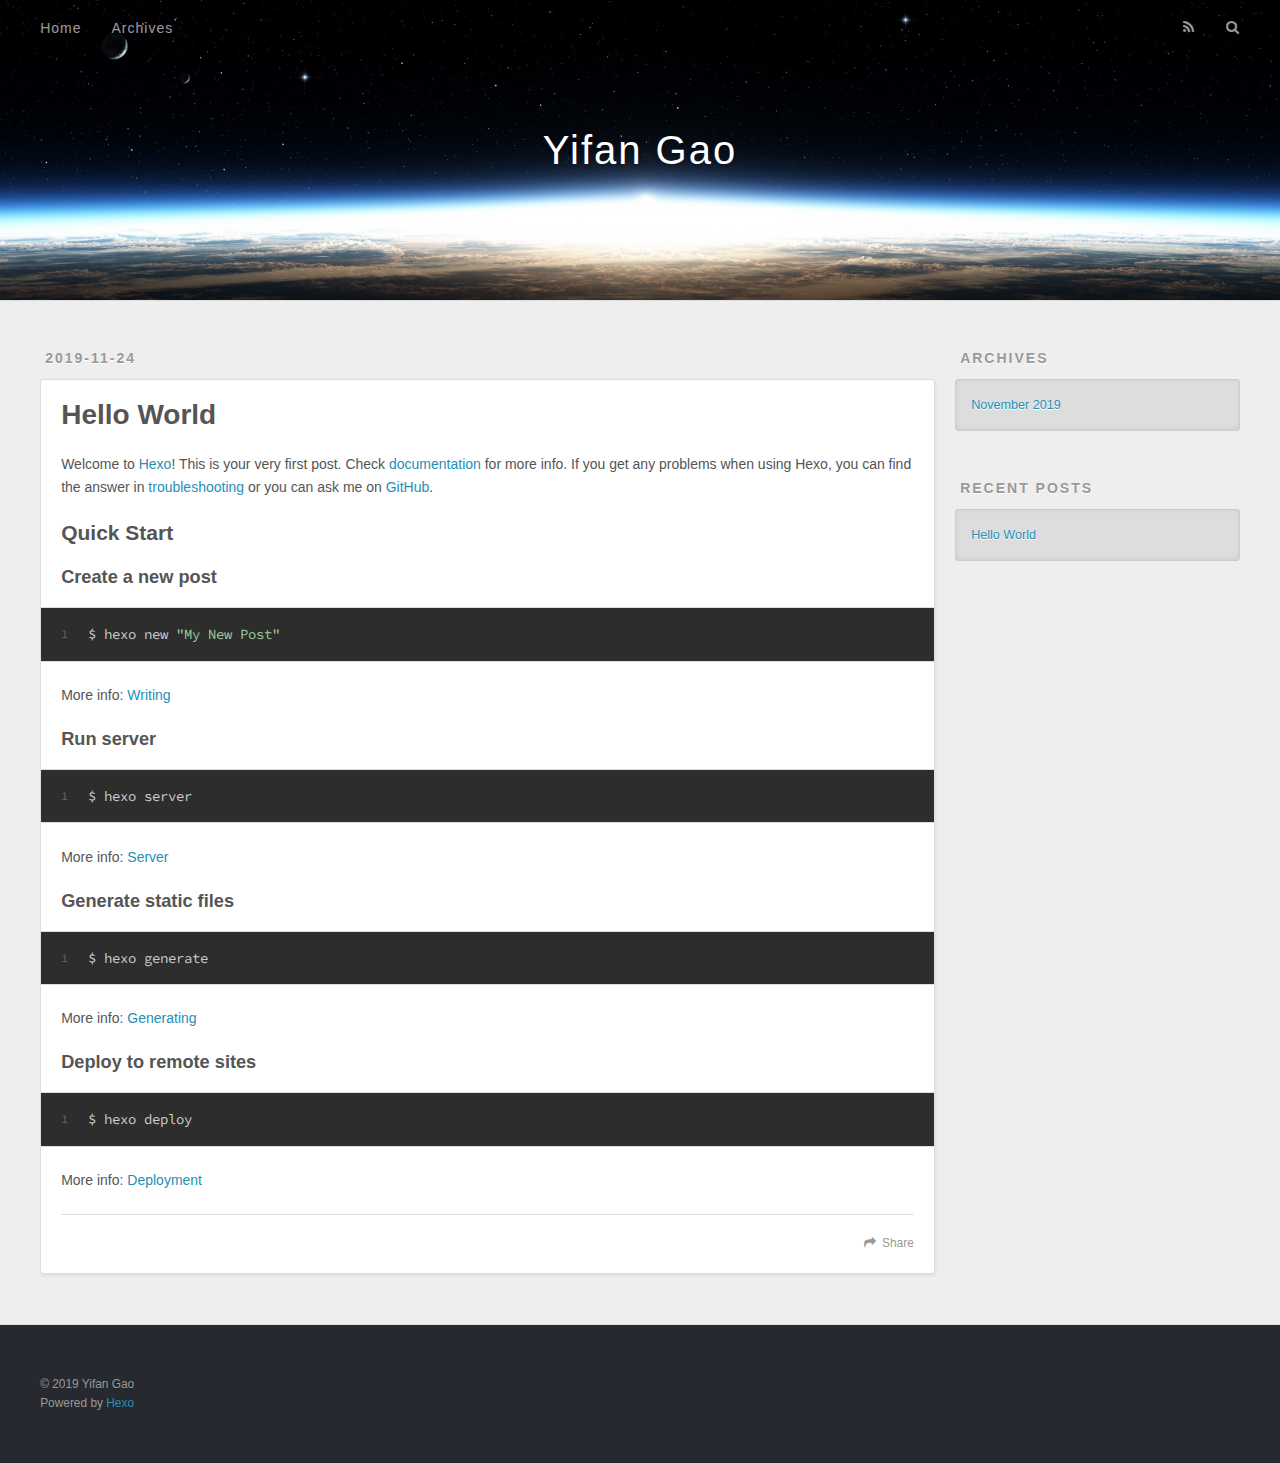
<file: index.html>
<!DOCTYPE html>
<html>
<head>
  <meta charset="utf-8">
  

  
  <title>Yifan Gao</title>
  <meta name="viewport" content="width=device-width, initial-scale=1, maximum-scale=1">
  <meta property="og:type" content="website">
<meta property="og:title" content="Yifan Gao">
<meta property="og:url" content="http:&#x2F;&#x2F;yoursite.com&#x2F;index.html">
<meta property="og:site_name" content="Yifan Gao">
<meta property="og:locale" content="en">
<meta name="twitter:card" content="summary">
  
    <link rel="alternate" href="/atom.xml" title="Yifan Gao" type="application/atom+xml">
  
  
    <link rel="icon" href="/favicon.png">
  
  
    <link href="//fonts.googleapis.com/css?family=Source+Code+Pro" rel="stylesheet" type="text/css">
  
  <link rel="stylesheet" href="/css/style.css">
</head>

<body>
  <div id="container">
    <div id="wrap">
      <header id="header">
  <div id="banner"></div>
  <div id="header-outer" class="outer">
    <div id="header-title" class="inner">
      <h1 id="logo-wrap">
        <a href="/" id="logo">Yifan Gao</a>
      </h1>
      
    </div>
    <div id="header-inner" class="inner">
      <nav id="main-nav">
        <a id="main-nav-toggle" class="nav-icon"></a>
        
          <a class="main-nav-link" href="/">Home</a>
        
          <a class="main-nav-link" href="/archives">Archives</a>
        
      </nav>
      <nav id="sub-nav">
        
          <a id="nav-rss-link" class="nav-icon" href="/atom.xml" title="RSS Feed"></a>
        
        <a id="nav-search-btn" class="nav-icon" title="Search"></a>
      </nav>
      <div id="search-form-wrap">
        <form action="//google.com/search" method="get" accept-charset="UTF-8" class="search-form"><input type="search" name="q" class="search-form-input" placeholder="Search"><button type="submit" class="search-form-submit">&#xF002;</button><input type="hidden" name="sitesearch" value="http://yoursite.com"></form>
      </div>
    </div>
  </div>
</header>
      <div class="outer">
        <section id="main">
  
    <article id="post-hello-world" class="article article-type-post" itemscope itemprop="blogPost">
  <div class="article-meta">
    <a href="/2019/11/24/hello-world/" class="article-date">
  <time datetime="2019-11-24T15:55:44.000Z" itemprop="datePublished">2019-11-24</time>
</a>
    
  </div>
  <div class="article-inner">
    
    
      <header class="article-header">
        
  
    <h1 itemprop="name">
      <a class="article-title" href="/2019/11/24/hello-world/">Hello World</a>
    </h1>
  

      </header>
    
    <div class="article-entry" itemprop="articleBody">
      
        <p>Welcome to <a href="https://hexo.io/" target="_blank" rel="noopener">Hexo</a>! This is your very first post. Check <a href="https://hexo.io/docs/" target="_blank" rel="noopener">documentation</a> for more info. If you get any problems when using Hexo, you can find the answer in <a href="https://hexo.io/docs/troubleshooting.html" target="_blank" rel="noopener">troubleshooting</a> or you can ask me on <a href="https://github.com/hexojs/hexo/issues" target="_blank" rel="noopener">GitHub</a>.</p>
<h2 id="Quick-Start"><a href="#Quick-Start" class="headerlink" title="Quick Start"></a>Quick Start</h2><h3 id="Create-a-new-post"><a href="#Create-a-new-post" class="headerlink" title="Create a new post"></a>Create a new post</h3><figure class="highlight bash"><table><tr><td class="gutter"><pre><span class="line">1</span><br></pre></td><td class="code"><pre><span class="line">$ hexo new <span class="string">"My New Post"</span></span><br></pre></td></tr></table></figure>

<p>More info: <a href="https://hexo.io/docs/writing.html" target="_blank" rel="noopener">Writing</a></p>
<h3 id="Run-server"><a href="#Run-server" class="headerlink" title="Run server"></a>Run server</h3><figure class="highlight bash"><table><tr><td class="gutter"><pre><span class="line">1</span><br></pre></td><td class="code"><pre><span class="line">$ hexo server</span><br></pre></td></tr></table></figure>

<p>More info: <a href="https://hexo.io/docs/server.html" target="_blank" rel="noopener">Server</a></p>
<h3 id="Generate-static-files"><a href="#Generate-static-files" class="headerlink" title="Generate static files"></a>Generate static files</h3><figure class="highlight bash"><table><tr><td class="gutter"><pre><span class="line">1</span><br></pre></td><td class="code"><pre><span class="line">$ hexo generate</span><br></pre></td></tr></table></figure>

<p>More info: <a href="https://hexo.io/docs/generating.html" target="_blank" rel="noopener">Generating</a></p>
<h3 id="Deploy-to-remote-sites"><a href="#Deploy-to-remote-sites" class="headerlink" title="Deploy to remote sites"></a>Deploy to remote sites</h3><figure class="highlight bash"><table><tr><td class="gutter"><pre><span class="line">1</span><br></pre></td><td class="code"><pre><span class="line">$ hexo deploy</span><br></pre></td></tr></table></figure>

<p>More info: <a href="https://hexo.io/docs/one-command-deployment.html" target="_blank" rel="noopener">Deployment</a></p>

      
    </div>
    <footer class="article-footer">
      <a data-url="http://yoursite.com/2019/11/24/hello-world/" data-id="ck3da28a30000de2x5klj19qu" class="article-share-link">Share</a>
      
      
    </footer>
  </div>
  
</article>


  


</section>
        
          <aside id="sidebar">
  
    

  
    

  
    
  
    
  <div class="widget-wrap">
    <h3 class="widget-title">Archives</h3>
    <div class="widget">
      <ul class="archive-list"><li class="archive-list-item"><a class="archive-list-link" href="/archives/2019/11/">November 2019</a></li></ul>
    </div>
  </div>


  
    
  <div class="widget-wrap">
    <h3 class="widget-title">Recent Posts</h3>
    <div class="widget">
      <ul>
        
          <li>
            <a href="/2019/11/24/hello-world/">Hello World</a>
          </li>
        
      </ul>
    </div>
  </div>

  
</aside>
        
      </div>
      <footer id="footer">
  
  <div class="outer">
    <div id="footer-info" class="inner">
      &copy; 2019 Yifan Gao<br>
      Powered by <a href="http://hexo.io/" target="_blank">Hexo</a>
    </div>
  </div>
</footer>
    </div>
    <nav id="mobile-nav">
  
    <a href="/" class="mobile-nav-link">Home</a>
  
    <a href="/archives" class="mobile-nav-link">Archives</a>
  
</nav>
    

<script src="//ajax.googleapis.com/ajax/libs/jquery/2.0.3/jquery.min.js"></script>


  <link rel="stylesheet" href="/fancybox/jquery.fancybox.css">
  <script src="/fancybox/jquery.fancybox.pack.js"></script>


<script src="/js/script.js"></script>



  </div>
</body>
</html>
</file>
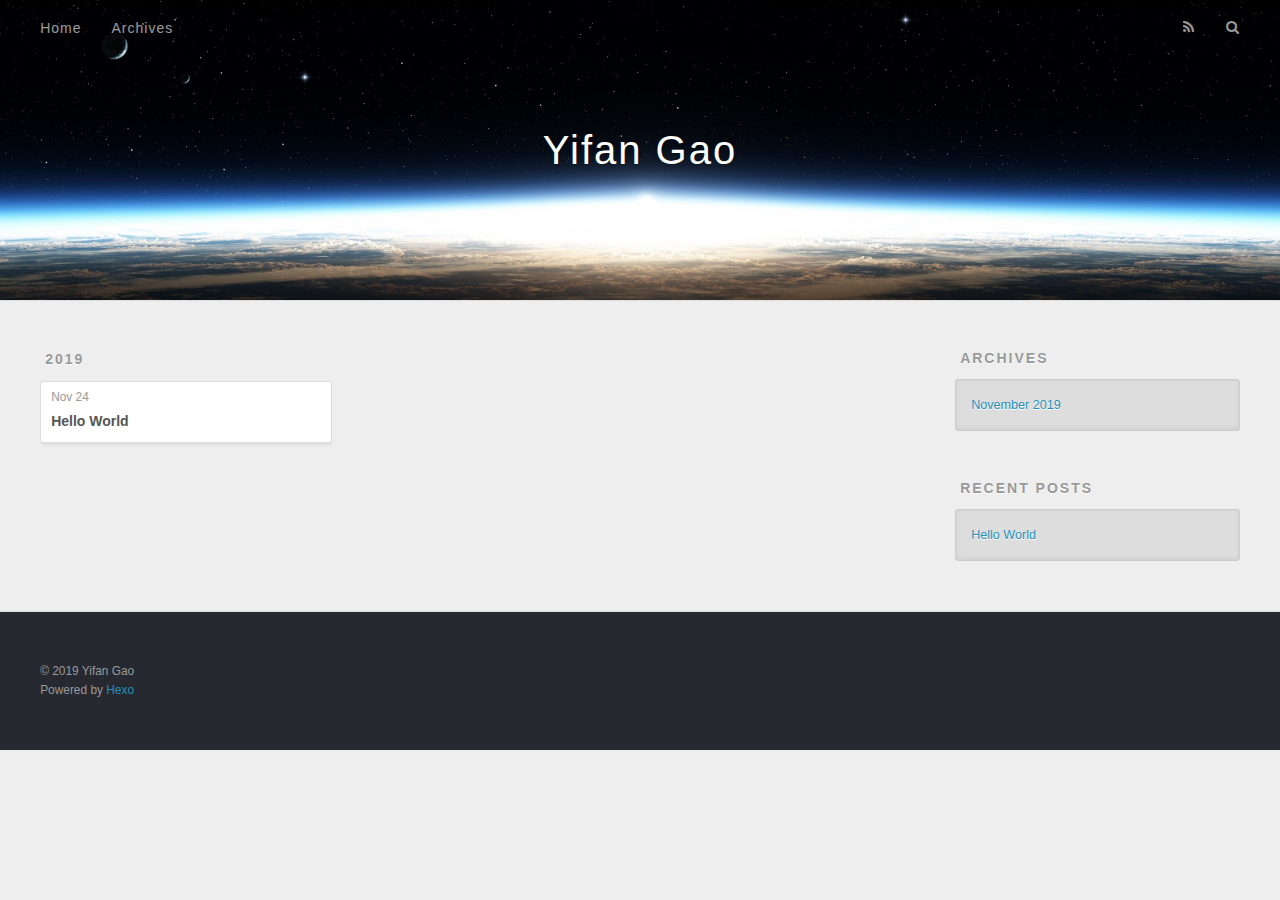
<file: archives/index.html>
<!DOCTYPE html>
<html>
<head>
  <meta charset="utf-8">
  

  
  <title>Archives | Yifan Gao</title>
  <meta name="viewport" content="width=device-width, initial-scale=1, maximum-scale=1">
  <meta property="og:type" content="website">
<meta property="og:title" content="Yifan Gao">
<meta property="og:url" content="http:&#x2F;&#x2F;yoursite.com&#x2F;archives&#x2F;index.html">
<meta property="og:site_name" content="Yifan Gao">
<meta property="og:locale" content="en">
<meta name="twitter:card" content="summary">
  
    <link rel="alternate" href="/atom.xml" title="Yifan Gao" type="application/atom+xml">
  
  
    <link rel="icon" href="/favicon.png">
  
  
    <link href="//fonts.googleapis.com/css?family=Source+Code+Pro" rel="stylesheet" type="text/css">
  
  <link rel="stylesheet" href="/css/style.css">
</head>

<body>
  <div id="container">
    <div id="wrap">
      <header id="header">
  <div id="banner"></div>
  <div id="header-outer" class="outer">
    <div id="header-title" class="inner">
      <h1 id="logo-wrap">
        <a href="/" id="logo">Yifan Gao</a>
      </h1>
      
    </div>
    <div id="header-inner" class="inner">
      <nav id="main-nav">
        <a id="main-nav-toggle" class="nav-icon"></a>
        
          <a class="main-nav-link" href="/">Home</a>
        
          <a class="main-nav-link" href="/archives">Archives</a>
        
      </nav>
      <nav id="sub-nav">
        
          <a id="nav-rss-link" class="nav-icon" href="/atom.xml" title="RSS Feed"></a>
        
        <a id="nav-search-btn" class="nav-icon" title="Search"></a>
      </nav>
      <div id="search-form-wrap">
        <form action="//google.com/search" method="get" accept-charset="UTF-8" class="search-form"><input type="search" name="q" class="search-form-input" placeholder="Search"><button type="submit" class="search-form-submit">&#xF002;</button><input type="hidden" name="sitesearch" value="http://yoursite.com"></form>
      </div>
    </div>
  </div>
</header>
      <div class="outer">
        <section id="main">
  
  
    
    
      
      
      <section class="archives-wrap">
        <div class="archive-year-wrap">
          <a href="/archives/2019" class="archive-year">2019</a>
        </div>
        <div class="archives">
    
    <article class="archive-article archive-type-post">
  <div class="archive-article-inner">
    <header class="archive-article-header">
      <a href="/2019/11/24/hello-world/" class="archive-article-date">
  <time datetime="2019-11-24T15:55:44.000Z" itemprop="datePublished">Nov 24</time>
</a>
      
  
    <h1 itemprop="name">
      <a class="archive-article-title" href="/2019/11/24/hello-world/">Hello World</a>
    </h1>
  

    </header>
  </div>
</article>
  
  
    </div></section>
  


</section>
        
          <aside id="sidebar">
  
    

  
    

  
    
  
    
  <div class="widget-wrap">
    <h3 class="widget-title">Archives</h3>
    <div class="widget">
      <ul class="archive-list"><li class="archive-list-item"><a class="archive-list-link" href="/archives/2019/11/">November 2019</a></li></ul>
    </div>
  </div>


  
    
  <div class="widget-wrap">
    <h3 class="widget-title">Recent Posts</h3>
    <div class="widget">
      <ul>
        
          <li>
            <a href="/2019/11/24/hello-world/">Hello World</a>
          </li>
        
      </ul>
    </div>
  </div>

  
</aside>
        
      </div>
      <footer id="footer">
  
  <div class="outer">
    <div id="footer-info" class="inner">
      &copy; 2019 Yifan Gao<br>
      Powered by <a href="http://hexo.io/" target="_blank">Hexo</a>
    </div>
  </div>
</footer>
    </div>
    <nav id="mobile-nav">
  
    <a href="/" class="mobile-nav-link">Home</a>
  
    <a href="/archives" class="mobile-nav-link">Archives</a>
  
</nav>
    

<script src="//ajax.googleapis.com/ajax/libs/jquery/2.0.3/jquery.min.js"></script>


  <link rel="stylesheet" href="/fancybox/jquery.fancybox.css">
  <script src="/fancybox/jquery.fancybox.pack.js"></script>


<script src="/js/script.js"></script>



  </div>
</body>
</html>
</file>
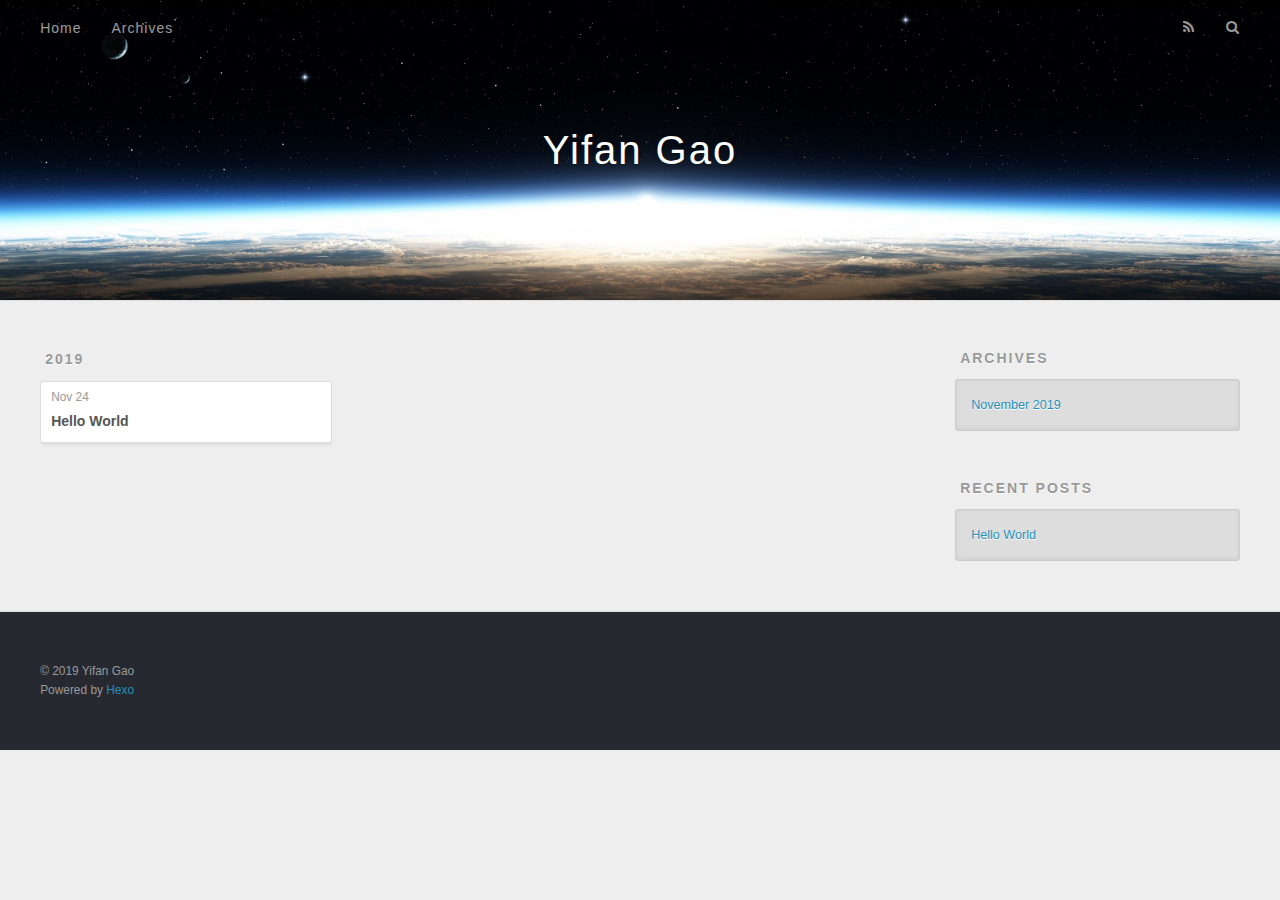
<file: archives/2019/index.html>
<!DOCTYPE html>
<html>
<head>
  <meta charset="utf-8">
  

  
  <title>Archives: 2019 | Yifan Gao</title>
  <meta name="viewport" content="width=device-width, initial-scale=1, maximum-scale=1">
  <meta property="og:type" content="website">
<meta property="og:title" content="Yifan Gao">
<meta property="og:url" content="http:&#x2F;&#x2F;yoursite.com&#x2F;archives&#x2F;2019&#x2F;index.html">
<meta property="og:site_name" content="Yifan Gao">
<meta property="og:locale" content="en">
<meta name="twitter:card" content="summary">
  
    <link rel="alternate" href="/atom.xml" title="Yifan Gao" type="application/atom+xml">
  
  
    <link rel="icon" href="/favicon.png">
  
  
    <link href="//fonts.googleapis.com/css?family=Source+Code+Pro" rel="stylesheet" type="text/css">
  
  <link rel="stylesheet" href="/css/style.css">
</head>

<body>
  <div id="container">
    <div id="wrap">
      <header id="header">
  <div id="banner"></div>
  <div id="header-outer" class="outer">
    <div id="header-title" class="inner">
      <h1 id="logo-wrap">
        <a href="/" id="logo">Yifan Gao</a>
      </h1>
      
    </div>
    <div id="header-inner" class="inner">
      <nav id="main-nav">
        <a id="main-nav-toggle" class="nav-icon"></a>
        
          <a class="main-nav-link" href="/">Home</a>
        
          <a class="main-nav-link" href="/archives">Archives</a>
        
      </nav>
      <nav id="sub-nav">
        
          <a id="nav-rss-link" class="nav-icon" href="/atom.xml" title="RSS Feed"></a>
        
        <a id="nav-search-btn" class="nav-icon" title="Search"></a>
      </nav>
      <div id="search-form-wrap">
        <form action="//google.com/search" method="get" accept-charset="UTF-8" class="search-form"><input type="search" name="q" class="search-form-input" placeholder="Search"><button type="submit" class="search-form-submit">&#xF002;</button><input type="hidden" name="sitesearch" value="http://yoursite.com"></form>
      </div>
    </div>
  </div>
</header>
      <div class="outer">
        <section id="main">
  
  
    
    
      
      
      <section class="archives-wrap">
        <div class="archive-year-wrap">
          <a href="/archives/2019" class="archive-year">2019</a>
        </div>
        <div class="archives">
    
    <article class="archive-article archive-type-post">
  <div class="archive-article-inner">
    <header class="archive-article-header">
      <a href="/2019/11/24/hello-world/" class="archive-article-date">
  <time datetime="2019-11-24T15:55:44.000Z" itemprop="datePublished">Nov 24</time>
</a>
      
  
    <h1 itemprop="name">
      <a class="archive-article-title" href="/2019/11/24/hello-world/">Hello World</a>
    </h1>
  

    </header>
  </div>
</article>
  
  
    </div></section>
  


</section>
        
          <aside id="sidebar">
  
    

  
    

  
    
  
    
  <div class="widget-wrap">
    <h3 class="widget-title">Archives</h3>
    <div class="widget">
      <ul class="archive-list"><li class="archive-list-item"><a class="archive-list-link" href="/archives/2019/11/">November 2019</a></li></ul>
    </div>
  </div>


  
    
  <div class="widget-wrap">
    <h3 class="widget-title">Recent Posts</h3>
    <div class="widget">
      <ul>
        
          <li>
            <a href="/2019/11/24/hello-world/">Hello World</a>
          </li>
        
      </ul>
    </div>
  </div>

  
</aside>
        
      </div>
      <footer id="footer">
  
  <div class="outer">
    <div id="footer-info" class="inner">
      &copy; 2019 Yifan Gao<br>
      Powered by <a href="http://hexo.io/" target="_blank">Hexo</a>
    </div>
  </div>
</footer>
    </div>
    <nav id="mobile-nav">
  
    <a href="/" class="mobile-nav-link">Home</a>
  
    <a href="/archives" class="mobile-nav-link">Archives</a>
  
</nav>
    

<script src="//ajax.googleapis.com/ajax/libs/jquery/2.0.3/jquery.min.js"></script>


  <link rel="stylesheet" href="/fancybox/jquery.fancybox.css">
  <script src="/fancybox/jquery.fancybox.pack.js"></script>


<script src="/js/script.js"></script>



  </div>
</body>
</html>
</file>
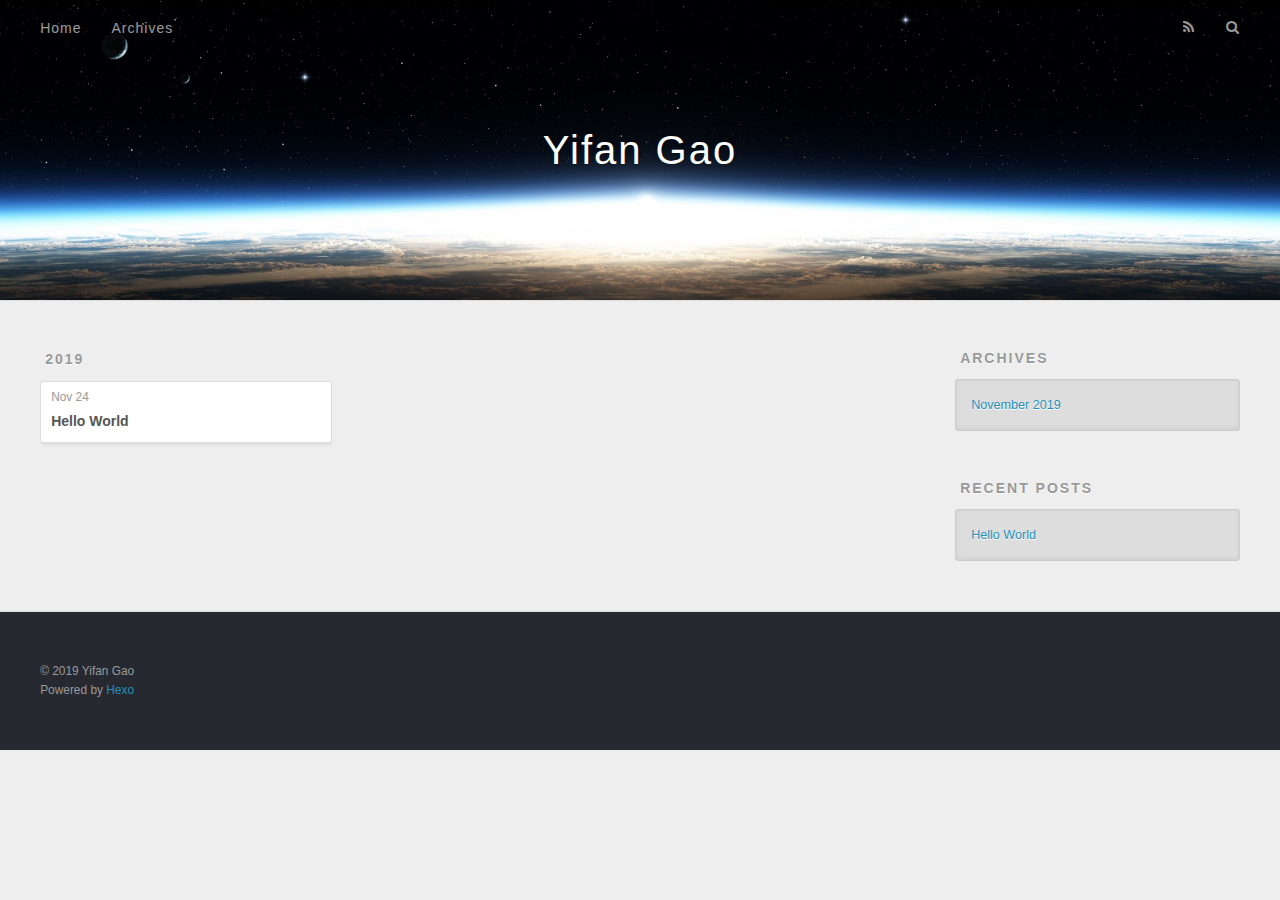
<file: archives/2019/11/index.html>
<!DOCTYPE html>
<html>
<head>
  <meta charset="utf-8">
  

  
  <title>Archives: 2019/11 | Yifan Gao</title>
  <meta name="viewport" content="width=device-width, initial-scale=1, maximum-scale=1">
  <meta property="og:type" content="website">
<meta property="og:title" content="Yifan Gao">
<meta property="og:url" content="http:&#x2F;&#x2F;yoursite.com&#x2F;archives&#x2F;2019&#x2F;11&#x2F;index.html">
<meta property="og:site_name" content="Yifan Gao">
<meta property="og:locale" content="en">
<meta name="twitter:card" content="summary">
  
    <link rel="alternate" href="/atom.xml" title="Yifan Gao" type="application/atom+xml">
  
  
    <link rel="icon" href="/favicon.png">
  
  
    <link href="//fonts.googleapis.com/css?family=Source+Code+Pro" rel="stylesheet" type="text/css">
  
  <link rel="stylesheet" href="/css/style.css">
</head>

<body>
  <div id="container">
    <div id="wrap">
      <header id="header">
  <div id="banner"></div>
  <div id="header-outer" class="outer">
    <div id="header-title" class="inner">
      <h1 id="logo-wrap">
        <a href="/" id="logo">Yifan Gao</a>
      </h1>
      
    </div>
    <div id="header-inner" class="inner">
      <nav id="main-nav">
        <a id="main-nav-toggle" class="nav-icon"></a>
        
          <a class="main-nav-link" href="/">Home</a>
        
          <a class="main-nav-link" href="/archives">Archives</a>
        
      </nav>
      <nav id="sub-nav">
        
          <a id="nav-rss-link" class="nav-icon" href="/atom.xml" title="RSS Feed"></a>
        
        <a id="nav-search-btn" class="nav-icon" title="Search"></a>
      </nav>
      <div id="search-form-wrap">
        <form action="//google.com/search" method="get" accept-charset="UTF-8" class="search-form"><input type="search" name="q" class="search-form-input" placeholder="Search"><button type="submit" class="search-form-submit">&#xF002;</button><input type="hidden" name="sitesearch" value="http://yoursite.com"></form>
      </div>
    </div>
  </div>
</header>
      <div class="outer">
        <section id="main">
  
  
    
    
      
      
      <section class="archives-wrap">
        <div class="archive-year-wrap">
          <a href="/archives/2019" class="archive-year">2019</a>
        </div>
        <div class="archives">
    
    <article class="archive-article archive-type-post">
  <div class="archive-article-inner">
    <header class="archive-article-header">
      <a href="/2019/11/24/hello-world/" class="archive-article-date">
  <time datetime="2019-11-24T15:55:44.000Z" itemprop="datePublished">Nov 24</time>
</a>
      
  
    <h1 itemprop="name">
      <a class="archive-article-title" href="/2019/11/24/hello-world/">Hello World</a>
    </h1>
  

    </header>
  </div>
</article>
  
  
    </div></section>
  


</section>
        
          <aside id="sidebar">
  
    

  
    

  
    
  
    
  <div class="widget-wrap">
    <h3 class="widget-title">Archives</h3>
    <div class="widget">
      <ul class="archive-list"><li class="archive-list-item"><a class="archive-list-link" href="/archives/2019/11/">November 2019</a></li></ul>
    </div>
  </div>


  
    
  <div class="widget-wrap">
    <h3 class="widget-title">Recent Posts</h3>
    <div class="widget">
      <ul>
        
          <li>
            <a href="/2019/11/24/hello-world/">Hello World</a>
          </li>
        
      </ul>
    </div>
  </div>

  
</aside>
        
      </div>
      <footer id="footer">
  
  <div class="outer">
    <div id="footer-info" class="inner">
      &copy; 2019 Yifan Gao<br>
      Powered by <a href="http://hexo.io/" target="_blank">Hexo</a>
    </div>
  </div>
</footer>
    </div>
    <nav id="mobile-nav">
  
    <a href="/" class="mobile-nav-link">Home</a>
  
    <a href="/archives" class="mobile-nav-link">Archives</a>
  
</nav>
    

<script src="//ajax.googleapis.com/ajax/libs/jquery/2.0.3/jquery.min.js"></script>


  <link rel="stylesheet" href="/fancybox/jquery.fancybox.css">
  <script src="/fancybox/jquery.fancybox.pack.js"></script>


<script src="/js/script.js"></script>



  </div>
</body>
</html>
</file>
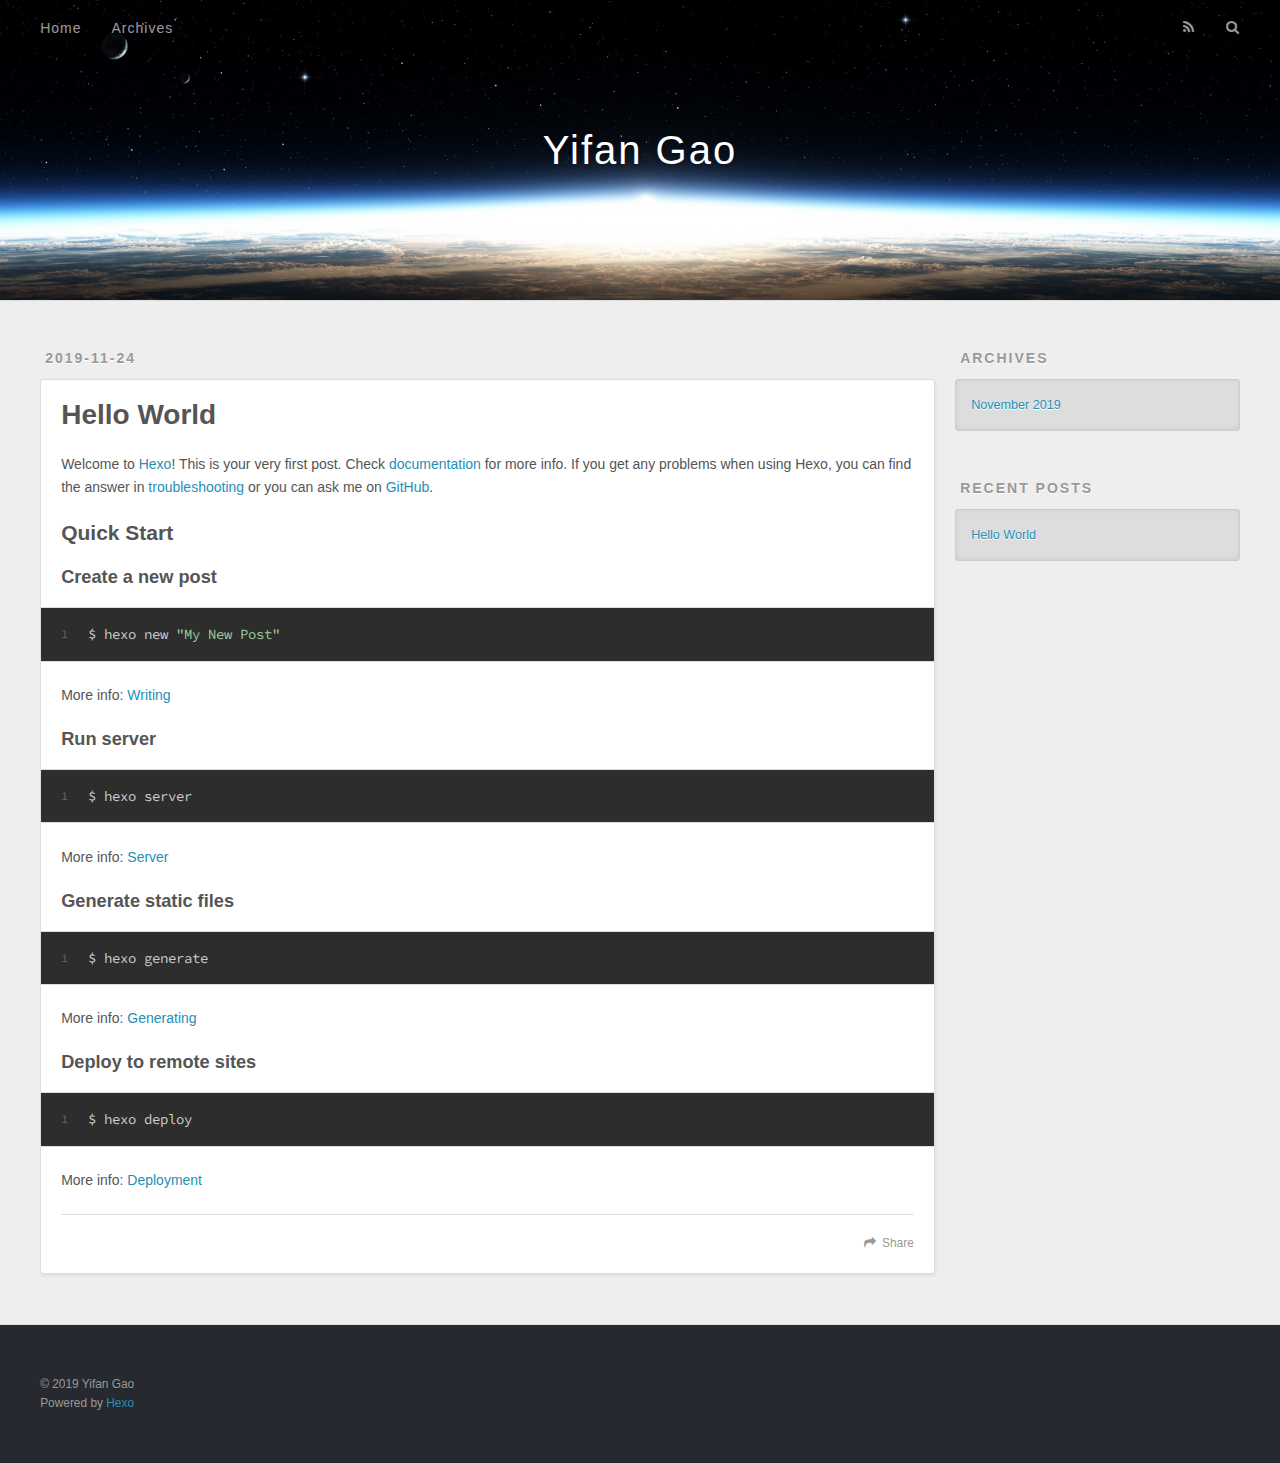
<file: 2019/11/24/hello-world/index.html>
<!DOCTYPE html>
<html>
<head>
  <meta charset="utf-8">
  

  
  <title>Hello World | Yifan Gao</title>
  <meta name="viewport" content="width=device-width, initial-scale=1, maximum-scale=1">
  <meta name="description" content="Welcome to Hexo! This is your very first post. Check documentation for more info. If you get any problems when using Hexo, you can find the answer in troubleshooting or you can ask me on GitHub. Quick">
<meta property="og:type" content="article">
<meta property="og:title" content="Hello World">
<meta property="og:url" content="http:&#x2F;&#x2F;yoursite.com&#x2F;2019&#x2F;11&#x2F;24&#x2F;hello-world&#x2F;index.html">
<meta property="og:site_name" content="Yifan Gao">
<meta property="og:description" content="Welcome to Hexo! This is your very first post. Check documentation for more info. If you get any problems when using Hexo, you can find the answer in troubleshooting or you can ask me on GitHub. Quick">
<meta property="og:locale" content="en">
<meta property="og:updated_time" content="2019-11-24T15:55:44.000Z">
<meta name="twitter:card" content="summary">
  
    <link rel="alternate" href="/atom.xml" title="Yifan Gao" type="application/atom+xml">
  
  
    <link rel="icon" href="/favicon.png">
  
  
    <link href="//fonts.googleapis.com/css?family=Source+Code+Pro" rel="stylesheet" type="text/css">
  
  <link rel="stylesheet" href="/css/style.css">
</head>

<body>
  <div id="container">
    <div id="wrap">
      <header id="header">
  <div id="banner"></div>
  <div id="header-outer" class="outer">
    <div id="header-title" class="inner">
      <h1 id="logo-wrap">
        <a href="/" id="logo">Yifan Gao</a>
      </h1>
      
    </div>
    <div id="header-inner" class="inner">
      <nav id="main-nav">
        <a id="main-nav-toggle" class="nav-icon"></a>
        
          <a class="main-nav-link" href="/">Home</a>
        
          <a class="main-nav-link" href="/archives">Archives</a>
        
      </nav>
      <nav id="sub-nav">
        
          <a id="nav-rss-link" class="nav-icon" href="/atom.xml" title="RSS Feed"></a>
        
        <a id="nav-search-btn" class="nav-icon" title="Search"></a>
      </nav>
      <div id="search-form-wrap">
        <form action="//google.com/search" method="get" accept-charset="UTF-8" class="search-form"><input type="search" name="q" class="search-form-input" placeholder="Search"><button type="submit" class="search-form-submit">&#xF002;</button><input type="hidden" name="sitesearch" value="http://yoursite.com"></form>
      </div>
    </div>
  </div>
</header>
      <div class="outer">
        <section id="main"><article id="post-hello-world" class="article article-type-post" itemscope itemprop="blogPost">
  <div class="article-meta">
    <a href="/2019/11/24/hello-world/" class="article-date">
  <time datetime="2019-11-24T15:55:44.000Z" itemprop="datePublished">2019-11-24</time>
</a>
    
  </div>
  <div class="article-inner">
    
    
      <header class="article-header">
        
  
    <h1 class="article-title" itemprop="name">
      Hello World
    </h1>
  

      </header>
    
    <div class="article-entry" itemprop="articleBody">
      
        <p>Welcome to <a href="https://hexo.io/" target="_blank" rel="noopener">Hexo</a>! This is your very first post. Check <a href="https://hexo.io/docs/" target="_blank" rel="noopener">documentation</a> for more info. If you get any problems when using Hexo, you can find the answer in <a href="https://hexo.io/docs/troubleshooting.html" target="_blank" rel="noopener">troubleshooting</a> or you can ask me on <a href="https://github.com/hexojs/hexo/issues" target="_blank" rel="noopener">GitHub</a>.</p>
<h2 id="Quick-Start"><a href="#Quick-Start" class="headerlink" title="Quick Start"></a>Quick Start</h2><h3 id="Create-a-new-post"><a href="#Create-a-new-post" class="headerlink" title="Create a new post"></a>Create a new post</h3><figure class="highlight bash"><table><tr><td class="gutter"><pre><span class="line">1</span><br></pre></td><td class="code"><pre><span class="line">$ hexo new <span class="string">"My New Post"</span></span><br></pre></td></tr></table></figure>

<p>More info: <a href="https://hexo.io/docs/writing.html" target="_blank" rel="noopener">Writing</a></p>
<h3 id="Run-server"><a href="#Run-server" class="headerlink" title="Run server"></a>Run server</h3><figure class="highlight bash"><table><tr><td class="gutter"><pre><span class="line">1</span><br></pre></td><td class="code"><pre><span class="line">$ hexo server</span><br></pre></td></tr></table></figure>

<p>More info: <a href="https://hexo.io/docs/server.html" target="_blank" rel="noopener">Server</a></p>
<h3 id="Generate-static-files"><a href="#Generate-static-files" class="headerlink" title="Generate static files"></a>Generate static files</h3><figure class="highlight bash"><table><tr><td class="gutter"><pre><span class="line">1</span><br></pre></td><td class="code"><pre><span class="line">$ hexo generate</span><br></pre></td></tr></table></figure>

<p>More info: <a href="https://hexo.io/docs/generating.html" target="_blank" rel="noopener">Generating</a></p>
<h3 id="Deploy-to-remote-sites"><a href="#Deploy-to-remote-sites" class="headerlink" title="Deploy to remote sites"></a>Deploy to remote sites</h3><figure class="highlight bash"><table><tr><td class="gutter"><pre><span class="line">1</span><br></pre></td><td class="code"><pre><span class="line">$ hexo deploy</span><br></pre></td></tr></table></figure>

<p>More info: <a href="https://hexo.io/docs/one-command-deployment.html" target="_blank" rel="noopener">Deployment</a></p>

      
    </div>
    <footer class="article-footer">
      <a data-url="http://yoursite.com/2019/11/24/hello-world/" data-id="ck3da28a30000de2x5klj19qu" class="article-share-link">Share</a>
      
      
    </footer>
  </div>
  
    
  
</article>

</section>
        
          <aside id="sidebar">
  
    

  
    

  
    
  
    
  <div class="widget-wrap">
    <h3 class="widget-title">Archives</h3>
    <div class="widget">
      <ul class="archive-list"><li class="archive-list-item"><a class="archive-list-link" href="/archives/2019/11/">November 2019</a></li></ul>
    </div>
  </div>


  
    
  <div class="widget-wrap">
    <h3 class="widget-title">Recent Posts</h3>
    <div class="widget">
      <ul>
        
          <li>
            <a href="/2019/11/24/hello-world/">Hello World</a>
          </li>
        
      </ul>
    </div>
  </div>

  
</aside>
        
      </div>
      <footer id="footer">
  
  <div class="outer">
    <div id="footer-info" class="inner">
      &copy; 2019 Yifan Gao<br>
      Powered by <a href="http://hexo.io/" target="_blank">Hexo</a>
    </div>
  </div>
</footer>
    </div>
    <nav id="mobile-nav">
  
    <a href="/" class="mobile-nav-link">Home</a>
  
    <a href="/archives" class="mobile-nav-link">Archives</a>
  
</nav>
    

<script src="//ajax.googleapis.com/ajax/libs/jquery/2.0.3/jquery.min.js"></script>


  <link rel="stylesheet" href="/fancybox/jquery.fancybox.css">
  <script src="/fancybox/jquery.fancybox.pack.js"></script>


<script src="/js/script.js"></script>



  </div>
</body>
</html>
</file>
<file: css/style.css>
body {
  width: 100%;
}
body:before,
body:after {
  content: "";
  display: table;
}
body:after {
  clear: both;
}
html,
body,
div,
span,
applet,
object,
iframe,
h1,
h2,
h3,
h4,
h5,
h6,
p,
blockquote,
pre,
a,
abbr,
acronym,
address,
big,
cite,
code,
del,
dfn,
em,
img,
ins,
kbd,
q,
s,
samp,
small,
strike,
strong,
sub,
sup,
tt,
var,
dl,
dt,
dd,
ol,
ul,
li,
fieldset,
form,
label,
legend,
table,
caption,
tbody,
tfoot,
thead,
tr,
th,
td {
  margin: 0;
  padding: 0;
  border: 0;
  outline: 0;
  font-weight: inherit;
  font-style: inherit;
  font-family: inherit;
  font-size: 100%;
  vertical-align: baseline;
}
body {
  line-height: 1;
  color: #000;
  background: #fff;
}
ol,
ul {
  list-style: none;
}
table {
  border-collapse: separate;
  border-spacing: 0;
  vertical-align: middle;
}
caption,
th,
td {
  text-align: left;
  font-weight: normal;
  vertical-align: middle;
}
a img {
  border: none;
}
input,
button {
  margin: 0;
  padding: 0;
}
input::-moz-focus-inner,
button::-moz-focus-inner {
  border: 0;
  padding: 0;
}
@font-face {
  font-family: FontAwesome;
  font-style: normal;
  font-weight: normal;
  src: url("fonts/fontawesome-webfont.eot?v=#4.0.3");
  src: url("fonts/fontawesome-webfont.eot?#iefix&v=#4.0.3") format("embedded-opentype"), url("fonts/fontawesome-webfont.woff?v=#4.0.3") format("woff"), url("fonts/fontawesome-webfont.ttf?v=#4.0.3") format("truetype"), url("fonts/fontawesome-webfont.svg#fontawesomeregular?v=#4.0.3") format("svg");
}
html,
body,
#container {
  height: 100%;
}
body {
  background: #eee;
  font: 14px -apple-system, BlinkMacSystemFont, "Segoe UI", "Roboto", "Oxygen", "Ubuntu", "Cantarell", "Fira Sans", "Droid Sans", "Helvetica Neue", sans-serif;
  -webkit-text-size-adjust: 100%;
}
.outer {
  max-width: 1220px;
  margin: 0 auto;
  padding: 0 20px;
}
.outer:before,
.outer:after {
  content: "";
  display: table;
}
.outer:after {
  clear: both;
}
.inner {
  display: inline;
  float: left;
  width: 98.33333333333333%;
  margin: 0 0.833333333333333%;
}
.left,
.alignleft {
  float: left;
}
.right,
.alignright {
  float: right;
}
.clear {
  clear: both;
}
#container {
  position: relative;
}
.mobile-nav-on {
  overflow: hidden;
}
#wrap {
  height: 100%;
  width: 100%;
  position: absolute;
  top: 0;
  left: 0;
  -webkit-transition: 0.2s ease-out;
  -moz-transition: 0.2s ease-out;
  -ms-transition: 0.2s ease-out;
  transition: 0.2s ease-out;
  z-index: 1;
  background: #eee;
}
.mobile-nav-on #wrap {
  left: 280px;
}
@media screen and (min-width: 768px) {
  #main {
    display: inline;
    float: left;
    width: 73.33333333333333%;
    margin: 0 0.833333333333333%;
  }
}
.article-date,
.article-category-link,
.archive-year,
.widget-title {
  text-decoration: none;
  text-transform: uppercase;
  letter-spacing: 2px;
  color: #999;
  margin-bottom: 1em;
  margin-left: 5px;
  line-height: 1em;
  text-shadow: 0 1px #fff;
  font-weight: bold;
}
.article-inner,
.archive-article-inner {
  background: #fff;
  -webkit-box-shadow: 1px 2px 3px #ddd;
  box-shadow: 1px 2px 3px #ddd;
  border: 1px solid #ddd;
  border-radius: 3px;
}
.article-entry h1,
.widget h1 {
  font-size: 2em;
}
.article-entry h2,
.widget h2 {
  font-size: 1.5em;
}
.article-entry h3,
.widget h3 {
  font-size: 1.3em;
}
.article-entry h4,
.widget h4 {
  font-size: 1.2em;
}
.article-entry h5,
.widget h5 {
  font-size: 1em;
}
.article-entry h6,
.widget h6 {
  font-size: 1em;
  color: #999;
}
.article-entry hr,
.widget hr {
  border: 1px dashed #ddd;
}
.article-entry strong,
.widget strong {
  font-weight: bold;
}
.article-entry em,
.widget em,
.article-entry cite,
.widget cite {
  font-style: italic;
}
.article-entry sup,
.widget sup,
.article-entry sub,
.widget sub {
  font-size: 0.75em;
  line-height: 0;
  position: relative;
  vertical-align: baseline;
}
.article-entry sup,
.widget sup {
  top: -0.5em;
}
.article-entry sub,
.widget sub {
  bottom: -0.2em;
}
.article-entry small,
.widget small {
  font-size: 0.85em;
}
.article-entry acronym,
.widget acronym,
.article-entry abbr,
.widget abbr {
  border-bottom: 1px dotted;
}
.article-entry ul,
.widget ul,
.article-entry ol,
.widget ol,
.article-entry dl,
.widget dl {
  margin: 0 20px;
  line-height: 1.6em;
}
.article-entry ul ul,
.widget ul ul,
.article-entry ol ul,
.widget ol ul,
.article-entry ul ol,
.widget ul ol,
.article-entry ol ol,
.widget ol ol {
  margin-top: 0;
  margin-bottom: 0;
}
.article-entry ul,
.widget ul {
  list-style: disc;
}
.article-entry ol,
.widget ol {
  list-style: decimal;
}
.article-entry dt,
.widget dt {
  font-weight: bold;
}
#header {
  height: 300px;
  position: relative;
  border-bottom: 1px solid #ddd;
}
#header:before,
#header:after {
  content: "";
  position: absolute;
  left: 0;
  right: 0;
  height: 40px;
}
#header:before {
  top: 0;
  background: -webkit-linear-gradient(rgba(0,0,0,0.2), transparent);
  background: -moz-linear-gradient(rgba(0,0,0,0.2), transparent);
  background: -ms-linear-gradient(rgba(0,0,0,0.2), transparent);
  background: linear-gradient(rgba(0,0,0,0.2), transparent);
}
#header:after {
  bottom: 0;
  background: -webkit-linear-gradient(transparent, rgba(0,0,0,0.2));
  background: -moz-linear-gradient(transparent, rgba(0,0,0,0.2));
  background: -ms-linear-gradient(transparent, rgba(0,0,0,0.2));
  background: linear-gradient(transparent, rgba(0,0,0,0.2));
}
#header-outer {
  height: 100%;
  position: relative;
}
#header-inner {
  position: relative;
  overflow: hidden;
}
#banner {
  position: absolute;
  top: 0;
  left: 0;
  width: 100%;
  height: 100%;
  background: url("images/banner.jpg") center #000;
  -webkit-background-size: cover;
  -moz-background-size: cover;
  background-size: cover;
  z-index: -1;
}
#header-title {
  text-align: center;
  height: 40px;
  position: absolute;
  top: 50%;
  left: 0;
  margin-top: -20px;
}
#logo,
#subtitle {
  text-decoration: none;
  color: #fff;
  font-weight: 300;
  text-shadow: 0 1px 4px rgba(0,0,0,0.3);
}
#logo {
  font-size: 40px;
  line-height: 40px;
  letter-spacing: 2px;
}
#subtitle {
  font-size: 16px;
  line-height: 16px;
  letter-spacing: 1px;
}
#subtitle-wrap {
  margin-top: 16px;
}
#main-nav {
  float: left;
  margin-left: -15px;
}
.nav-icon,
.main-nav-link {
  float: left;
  color: #fff;
  opacity: 0.6;
  text-decoration: none;
  text-shadow: 0 1px rgba(0,0,0,0.2);
  -webkit-transition: opacity 0.2s;
  -moz-transition: opacity 0.2s;
  -ms-transition: opacity 0.2s;
  transition: opacity 0.2s;
  display: block;
  padding: 20px 15px;
}
.nav-icon:hover,
.main-nav-link:hover {
  opacity: 1;
}
.nav-icon {
  font-family: FontAwesome;
  text-align: center;
  font-size: 14px;
  width: 14px;
  height: 14px;
  padding: 20px 15px;
  position: relative;
  cursor: pointer;
}
.main-nav-link {
  font-weight: 300;
  letter-spacing: 1px;
}
@media screen and (max-width: 479px) {
  .main-nav-link {
    display: none;
  }
}
#main-nav-toggle {
  display: none;
}
#main-nav-toggle:before {
  content: "\f0c9";
}
@media screen and (max-width: 479px) {
  #main-nav-toggle {
    display: block;
  }
}
#sub-nav {
  float: right;
  margin-right: -15px;
}
#nav-rss-link:before {
  content: "\f09e";
}
#nav-search-btn:before {
  content: "\f002";
}
#search-form-wrap {
  position: absolute;
  top: 15px;
  width: 150px;
  height: 30px;
  right: -150px;
  opacity: 0;
  -webkit-transition: 0.2s ease-out;
  -moz-transition: 0.2s ease-out;
  -ms-transition: 0.2s ease-out;
  transition: 0.2s ease-out;
}
#search-form-wrap.on {
  opacity: 1;
  right: 0;
}
@media screen and (max-width: 479px) {
  #search-form-wrap {
    width: 100%;
    right: -100%;
  }
}
.search-form {
  position: absolute;
  top: 0;
  left: 0;
  right: 0;
  background: #fff;
  padding: 5px 15px;
  border-radius: 15px;
  -webkit-box-shadow: 0 0 10px rgba(0,0,0,0.3);
  box-shadow: 0 0 10px rgba(0,0,0,0.3);
}
.search-form-input {
  border: none;
  background: none;
  color: #555;
  width: 100%;
  font: 13px -apple-system, BlinkMacSystemFont, "Segoe UI", "Roboto", "Oxygen", "Ubuntu", "Cantarell", "Fira Sans", "Droid Sans", "Helvetica Neue", sans-serif;
  outline: none;
}
.search-form-input::-webkit-search-results-decoration,
.search-form-input::-webkit-search-cancel-button {
  -webkit-appearance: none;
}
.search-form-submit {
  position: absolute;
  top: 50%;
  right: 10px;
  margin-top: -7px;
  font: 13px FontAwesome;
  border: none;
  background: none;
  color: #bbb;
  cursor: pointer;
}
.search-form-submit:hover,
.search-form-submit:focus {
  color: #777;
}
.article {
  margin: 50px 0;
}
.article-inner {
  overflow: hidden;
}
.article-meta:before,
.article-meta:after {
  content: "";
  display: table;
}
.article-meta:after {
  clear: both;
}
.article-date {
  float: left;
}
.article-category {
  float: left;
  line-height: 1em;
  color: #ccc;
  text-shadow: 0 1px #fff;
  margin-left: 8px;
}
.article-category:before {
  content: "\2022";
}
.article-category-link {
  margin: 0 12px 1em;
}
.article-header {
  padding: 20px 20px 0;
}
.article-title {
  text-decoration: none;
  font-size: 2em;
  font-weight: bold;
  color: #555;
  line-height: 1.1em;
  -webkit-transition: color 0.2s;
  -moz-transition: color 0.2s;
  -ms-transition: color 0.2s;
  transition: color 0.2s;
}
a.article-title:hover {
  color: #258fb8;
}
.article-entry {
  color: #555;
  padding: 0 20px;
}
.article-entry:before,
.article-entry:after {
  content: "";
  display: table;
}
.article-entry:after {
  clear: both;
}
.article-entry p,
.article-entry table {
  line-height: 1.6em;
  margin: 1.6em 0;
}
.article-entry h1,
.article-entry h2,
.article-entry h3,
.article-entry h4,
.article-entry h5,
.article-entry h6 {
  font-weight: bold;
}
.article-entry h1,
.article-entry h2,
.article-entry h3,
.article-entry h4,
.article-entry h5,
.article-entry h6 {
  line-height: 1.1em;
  margin: 1.1em 0;
}
.article-entry a {
  color: #258fb8;
  text-decoration: none;
}
.article-entry a:hover {
  text-decoration: underline;
}
.article-entry ul,
.article-entry ol,
.article-entry dl {
  margin-top: 1.6em;
  margin-bottom: 1.6em;
}
.article-entry img,
.article-entry video {
  max-width: 100%;
  height: auto;
  display: block;
  margin: auto;
}
.article-entry iframe {
  border: none;
}
.article-entry table {
  width: 100%;
  border-collapse: collapse;
  border-spacing: 0;
}
.article-entry th {
  font-weight: bold;
  border-bottom: 3px solid #ddd;
  padding-bottom: 0.5em;
}
.article-entry td {
  border-bottom: 1px solid #ddd;
  padding: 10px 0;
}
.article-entry blockquote {
  font-family: Georgia, "Times New Roman", serif;
  font-size: 1.4em;
  margin: 1.6em 20px;
  text-align: center;
}
.article-entry blockquote footer {
  font-size: 14px;
  margin: 1.6em 0;
  font-family: -apple-system, BlinkMacSystemFont, "Segoe UI", "Roboto", "Oxygen", "Ubuntu", "Cantarell", "Fira Sans", "Droid Sans", "Helvetica Neue", sans-serif;
}
.article-entry blockquote footer cite:before {
  content: "—";
  padding: 0 0.5em;
}
.article-entry .pullquote {
  text-align: left;
  width: 45%;
  margin: 0;
}
.article-entry .pullquote.left {
  margin-left: 0.5em;
  margin-right: 1em;
}
.article-entry .pullquote.right {
  margin-right: 0.5em;
  margin-left: 1em;
}
.article-entry .caption {
  color: #999;
  display: block;
  font-size: 0.9em;
  margin-top: 0.5em;
  position: relative;
  text-align: center;
}
.article-entry .video-container {
  position: relative;
  padding-top: 56.25%;
  height: 0;
  overflow: hidden;
}
.article-entry .video-container iframe,
.article-entry .video-container object,
.article-entry .video-container embed {
  position: absolute;
  top: 0;
  left: 0;
  width: 100%;
  height: 100%;
  margin-top: 0;
}
.article-more-link a {
  display: inline-block;
  line-height: 1em;
  padding: 6px 15px;
  border-radius: 15px;
  background: #eee;
  color: #999;
  text-shadow: 0 1px #fff;
  text-decoration: none;
}
.article-more-link a:hover {
  background: #258fb8;
  color: #fff;
  text-decoration: none;
  text-shadow: 0 1px #1e7293;
}
.article-footer {
  font-size: 0.85em;
  line-height: 1.6em;
  border-top: 1px solid #ddd;
  padding-top: 1.6em;
  margin: 0 20px 20px;
}
.article-footer:before,
.article-footer:after {
  content: "";
  display: table;
}
.article-footer:after {
  clear: both;
}
.article-footer a {
  color: #999;
  text-decoration: none;
}
.article-footer a:hover {
  color: #555;
}
.article-tag-list-item {
  float: left;
  margin-right: 10px;
}
.article-tag-list-link:before {
  content: "#";
}
.article-comment-link {
  float: right;
}
.article-comment-link:before {
  content: "\f075";
  font-family: FontAwesome;
  padding-right: 8px;
}
.article-share-link {
  cursor: pointer;
  float: right;
  margin-left: 20px;
}
.article-share-link:before {
  content: "\f064";
  font-family: FontAwesome;
  padding-right: 6px;
}
#article-nav {
  position: relative;
}
#article-nav:before,
#article-nav:after {
  content: "";
  display: table;
}
#article-nav:after {
  clear: both;
}
@media screen and (min-width: 768px) {
  #article-nav {
    margin: 50px 0;
  }
  #article-nav:before {
    width: 8px;
    height: 8px;
    position: absolute;
    top: 50%;
    left: 50%;
    margin-top: -4px;
    margin-left: -4px;
    content: "";
    border-radius: 50%;
    background: #ddd;
    -webkit-box-shadow: 0 1px 2px #fff;
    box-shadow: 0 1px 2px #fff;
  }
}
.article-nav-link-wrap {
  text-decoration: none;
  text-shadow: 0 1px #fff;
  color: #999;
  -webkit-box-sizing: border-box;
  -moz-box-sizing: border-box;
  box-sizing: border-box;
  margin-top: 50px;
  text-align: center;
  display: block;
}
.article-nav-link-wrap:hover {
  color: #555;
}
@media screen and (min-width: 768px) {
  .article-nav-link-wrap {
    width: 50%;
    margin-top: 0;
  }
}
@media screen and (min-width: 768px) {
  #article-nav-newer {
    float: left;
    text-align: right;
    padding-right: 20px;
  }
}
@media screen and (min-width: 768px) {
  #article-nav-older {
    float: right;
    text-align: left;
    padding-left: 20px;
  }
}
.article-nav-caption {
  text-transform: uppercase;
  letter-spacing: 2px;
  color: #ddd;
  line-height: 1em;
  font-weight: bold;
}
#article-nav-newer .article-nav-caption {
  margin-right: -2px;
}
.article-nav-title {
  font-size: 0.85em;
  line-height: 1.6em;
  margin-top: 0.5em;
}
.article-share-box {
  position: absolute;
  display: none;
  background: #fff;
  -webkit-box-shadow: 1px 2px 10px rgba(0,0,0,0.2);
  box-shadow: 1px 2px 10px rgba(0,0,0,0.2);
  border-radius: 3px;
  margin-left: -145px;
  overflow: hidden;
  z-index: 1;
}
.article-share-box.on {
  display: block;
}
.article-share-input {
  width: 100%;
  background: none;
  -webkit-box-sizing: border-box;
  -moz-box-sizing: border-box;
  box-sizing: border-box;
  font: 14px -apple-system, BlinkMacSystemFont, "Segoe UI", "Roboto", "Oxygen", "Ubuntu", "Cantarell", "Fira Sans", "Droid Sans", "Helvetica Neue", sans-serif;
  padding: 0 15px;
  color: #555;
  outline: none;
  border: 1px solid #ddd;
  border-radius: 3px 3px 0 0;
  height: 36px;
  line-height: 36px;
}
.article-share-links {
  background: #eee;
}
.article-share-links:before,
.article-share-links:after {
  content: "";
  display: table;
}
.article-share-links:after {
  clear: both;
}
.article-share-twitter,
.article-share-facebook,
.article-share-pinterest,
.article-share-google {
  width: 50px;
  height: 36px;
  display: block;
  float: left;
  position: relative;
  color: #999;
  text-shadow: 0 1px #fff;
}
.article-share-twitter:before,
.article-share-facebook:before,
.article-share-pinterest:before,
.article-share-google:before {
  font-size: 20px;
  font-family: FontAwesome;
  width: 20px;
  height: 20px;
  position: absolute;
  top: 50%;
  left: 50%;
  margin-top: -10px;
  margin-left: -10px;
  text-align: center;
}
.article-share-twitter:hover,
.article-share-facebook:hover,
.article-share-pinterest:hover,
.article-share-google:hover {
  color: #fff;
}
.article-share-twitter:before {
  content: "\f099";
}
.article-share-twitter:hover {
  background: #00aced;
  text-shadow: 0 1px #008abe;
}
.article-share-facebook:before {
  content: "\f09a";
}
.article-share-facebook:hover {
  background: #3b5998;
  text-shadow: 0 1px #2f477a;
}
.article-share-pinterest:before {
  content: "\f0d2";
}
.article-share-pinterest:hover {
  background: #cb2027;
  text-shadow: 0 1px #a21a1f;
}
.article-share-google:before {
  content: "\f0d5";
}
.article-share-google:hover {
  background: #dd4b39;
  text-shadow: 0 1px #be3221;
}
.article-gallery {
  background: #000;
  position: relative;
}
.article-gallery-photos {
  position: relative;
  overflow: hidden;
}
.article-gallery-img {
  display: none;
  max-width: 100%;
}
.article-gallery-img:first-child {
  display: block;
}
.article-gallery-img.loaded {
  position: absolute;
  display: block;
}
.article-gallery-img img {
  display: block;
  max-width: 100%;
  margin: 0 auto;
}
#comments {
  background: #fff;
  -webkit-box-shadow: 1px 2px 3px #ddd;
  box-shadow: 1px 2px 3px #ddd;
  padding: 20px;
  border: 1px solid #ddd;
  border-radius: 3px;
  margin: 50px 0;
}
#comments a {
  color: #258fb8;
}
.archives-wrap {
  margin: 50px 0;
}
.archives:before,
.archives:after {
  content: "";
  display: table;
}
.archives:after {
  clear: both;
}
.archive-year-wrap {
  margin-bottom: 1em;
}
.archives {
  -webkit-column-gap: 10px;
  -moz-column-gap: 10px;
  column-gap: 10px;
}
@media screen and (min-width: 480px) and (max-width: 767px) {
  .archives {
    -webkit-column-count: 2;
    -moz-column-count: 2;
    column-count: 2;
  }
}
@media screen and (min-width: 768px) {
  .archives {
    -webkit-column-count: 3;
    -moz-column-count: 3;
    column-count: 3;
  }
}
.archive-article {
  -webkit-column-break-inside: avoid;
  page-break-inside: avoid;
  overflow: hidden;
  break-inside: avoid-column;
}
.archive-article-inner {
  padding: 10px;
  margin-bottom: 15px;
}
.archive-article-title {
  text-decoration: none;
  font-weight: bold;
  color: #555;
  -webkit-transition: color 0.2s;
  -moz-transition: color 0.2s;
  -ms-transition: color 0.2s;
  transition: color 0.2s;
  line-height: 1.6em;
}
.archive-article-title:hover {
  color: #258fb8;
}
.archive-article-footer {
  margin-top: 1em;
}
.archive-article-date {
  color: #999;
  text-decoration: none;
  font-size: 0.85em;
  line-height: 1em;
  margin-bottom: 0.5em;
  display: block;
}
#page-nav {
  margin: 50px auto;
  background: #fff;
  -webkit-box-shadow: 1px 2px 3px #ddd;
  box-shadow: 1px 2px 3px #ddd;
  border: 1px solid #ddd;
  border-radius: 3px;
  text-align: center;
  color: #999;
  overflow: hidden;
}
#page-nav:before,
#page-nav:after {
  content: "";
  display: table;
}
#page-nav:after {
  clear: both;
}
#page-nav a,
#page-nav span {
  padding: 10px 20px;
  line-height: 1;
  height: 2ex;
}
#page-nav a {
  color: #999;
  text-decoration: none;
}
#page-nav a:hover {
  background: #999;
  color: #fff;
}
#page-nav .prev {
  float: left;
}
#page-nav .next {
  float: right;
}
#page-nav .page-number {
  display: inline-block;
}
@media screen and (max-width: 479px) {
  #page-nav .page-number {
    display: none;
  }
}
#page-nav .current {
  color: #555;
  font-weight: bold;
}
#page-nav .space {
  color: #ddd;
}
#footer {
  background: #262a30;
  padding: 50px 0;
  border-top: 1px solid #ddd;
  color: #999;
}
#footer a {
  color: #258fb8;
  text-decoration: none;
}
#footer a:hover {
  text-decoration: underline;
}
#footer-info {
  line-height: 1.6em;
  font-size: 0.85em;
}
.article-entry pre,
.article-entry .highlight {
  background: #2d2d2d;
  margin: 0 -20px;
  padding: 15px 20px;
  border-style: solid;
  border-color: #ddd;
  border-width: 1px 0;
  overflow: auto;
  color: #ccc;
  line-height: 22.400000000000002px;
}
.article-entry .highlight .gutter pre,
.article-entry .gist .gist-file .gist-data .line-numbers {
  color: #666;
  font-size: 0.85em;
}
.article-entry pre,
.article-entry code {
  font-family: "Source Code Pro", Consolas, Monaco, Menlo, Consolas, monospace;
}
.article-entry code {
  background: #eee;
  text-shadow: 0 1px #fff;
  padding: 0 0.3em;
}
.article-entry pre code {
  background: none;
  text-shadow: none;
  padding: 0;
}
.article-entry .highlight pre {
  border: none;
  margin: 0;
  padding: 0;
}
.article-entry .highlight table {
  margin: 0;
  width: auto;
}
.article-entry .highlight td {
  border: none;
  padding: 0;
}
.article-entry .highlight figcaption {
  font-size: 0.85em;
  color: #999;
  line-height: 1em;
  margin-bottom: 1em;
}
.article-entry .highlight figcaption:before,
.article-entry .highlight figcaption:after {
  content: "";
  display: table;
}
.article-entry .highlight figcaption:after {
  clear: both;
}
.article-entry .highlight figcaption a {
  float: right;
}
.article-entry .highlight .gutter pre {
  text-align: right;
  padding-right: 20px;
}
.article-entry .highlight .line {
  height: 22.400000000000002px;
}
.article-entry .highlight .line.marked {
  background: #515151;
}
.article-entry .gist {
  margin: 0 -20px;
  border-style: solid;
  border-color: #ddd;
  border-width: 1px 0;
  background: #2d2d2d;
  padding: 15px 20px 15px 0;
}
.article-entry .gist .gist-file {
  border: none;
  font-family: "Source Code Pro", Consolas, Monaco, Menlo, Consolas, monospace;
  margin: 0;
}
.article-entry .gist .gist-file .gist-data {
  background: none;
  border: none;
}
.article-entry .gist .gist-file .gist-data .line-numbers {
  background: none;
  border: none;
  padding: 0 20px 0 0;
}
.article-entry .gist .gist-file .gist-data .line-data {
  padding: 0 !important;
}
.article-entry .gist .gist-file .highlight {
  margin: 0;
  padding: 0;
  border: none;
}
.article-entry .gist .gist-file .gist-meta {
  background: #2d2d2d;
  color: #999;
  font: 0.85em -apple-system, BlinkMacSystemFont, "Segoe UI", "Roboto", "Oxygen", "Ubuntu", "Cantarell", "Fira Sans", "Droid Sans", "Helvetica Neue", sans-serif;
  text-shadow: 0 0;
  padding: 0;
  margin-top: 1em;
  margin-left: 20px;
}
.article-entry .gist .gist-file .gist-meta a {
  color: #258fb8;
  font-weight: normal;
}
.article-entry .gist .gist-file .gist-meta a:hover {
  text-decoration: underline;
}
pre .comment,
pre .title {
  color: #999;
}
pre .variable,
pre .attribute,
pre .tag,
pre .regexp,
pre .ruby .constant,
pre .xml .tag .title,
pre .xml .pi,
pre .xml .doctype,
pre .html .doctype,
pre .css .id,
pre .css .class,
pre .css .pseudo {
  color: #f2777a;
}
pre .number,
pre .preprocessor,
pre .built_in,
pre .literal,
pre .params,
pre .constant {
  color: #f99157;
}
pre .class,
pre .ruby .class .title,
pre .css .rules .attribute {
  color: #9c9;
}
pre .string,
pre .value,
pre .inheritance,
pre .header,
pre .ruby .symbol,
pre .xml .cdata {
  color: #9c9;
}
pre .css .hexcolor {
  color: #6cc;
}
pre .function,
pre .python .decorator,
pre .python .title,
pre .ruby .function .title,
pre .ruby .title .keyword,
pre .perl .sub,
pre .javascript .title,
pre .coffeescript .title {
  color: #69c;
}
pre .keyword,
pre .javascript .function {
  color: #c9c;
}
@media screen and (max-width: 479px) {
  #mobile-nav {
    position: absolute;
    top: 0;
    left: 0;
    width: 280px;
    height: 100%;
    background: #191919;
    border-right: 1px solid #fff;
  }
}
@media screen and (max-width: 479px) {
  .mobile-nav-link {
    display: block;
    color: #999;
    text-decoration: none;
    padding: 15px 20px;
    font-weight: bold;
  }
  .mobile-nav-link:hover {
    color: #fff;
  }
}
@media screen and (min-width: 768px) {
  #sidebar {
    display: inline;
    float: left;
    width: 23.333333333333332%;
    margin: 0 0.833333333333333%;
  }
}
.widget-wrap {
  margin: 50px 0;
}
.widget {
  color: #777;
  text-shadow: 0 1px #fff;
  background: #ddd;
  -webkit-box-shadow: 0 -1px 4px #ccc inset;
  box-shadow: 0 -1px 4px #ccc inset;
  border: 1px solid #ccc;
  padding: 15px;
  border-radius: 3px;
}
.widget a {
  color: #258fb8;
  text-decoration: none;
}
.widget a:hover {
  text-decoration: underline;
}
.widget ul ul,
.widget ol ul,
.widget dl ul,
.widget ul ol,
.widget ol ol,
.widget dl ol,
.widget ul dl,
.widget ol dl,
.widget dl dl {
  margin-left: 15px;
  list-style: disc;
}
.widget {
  line-height: 1.6em;
  word-wrap: break-word;
  font-size: 0.9em;
}
.widget ul,
.widget ol {
  list-style: none;
  margin: 0;
}
.widget ul ul,
.widget ol ul,
.widget ul ol,
.widget ol ol {
  margin: 0 20px;
}
.widget ul ul,
.widget ol ul {
  list-style: disc;
}
.widget ul ol,
.widget ol ol {
  list-style: decimal;
}
.category-list-count,
.tag-list-count,
.archive-list-count {
  padding-left: 5px;
  color: #999;
  font-size: 0.85em;
}
.category-list-count:before,
.tag-list-count:before,
.archive-list-count:before {
  content: "(";
}
.category-list-count:after,
.tag-list-count:after,
.archive-list-count:after {
  content: ")";
}
.tagcloud a {
  margin-right: 5px;
  display: inline-block;
}
</file>
